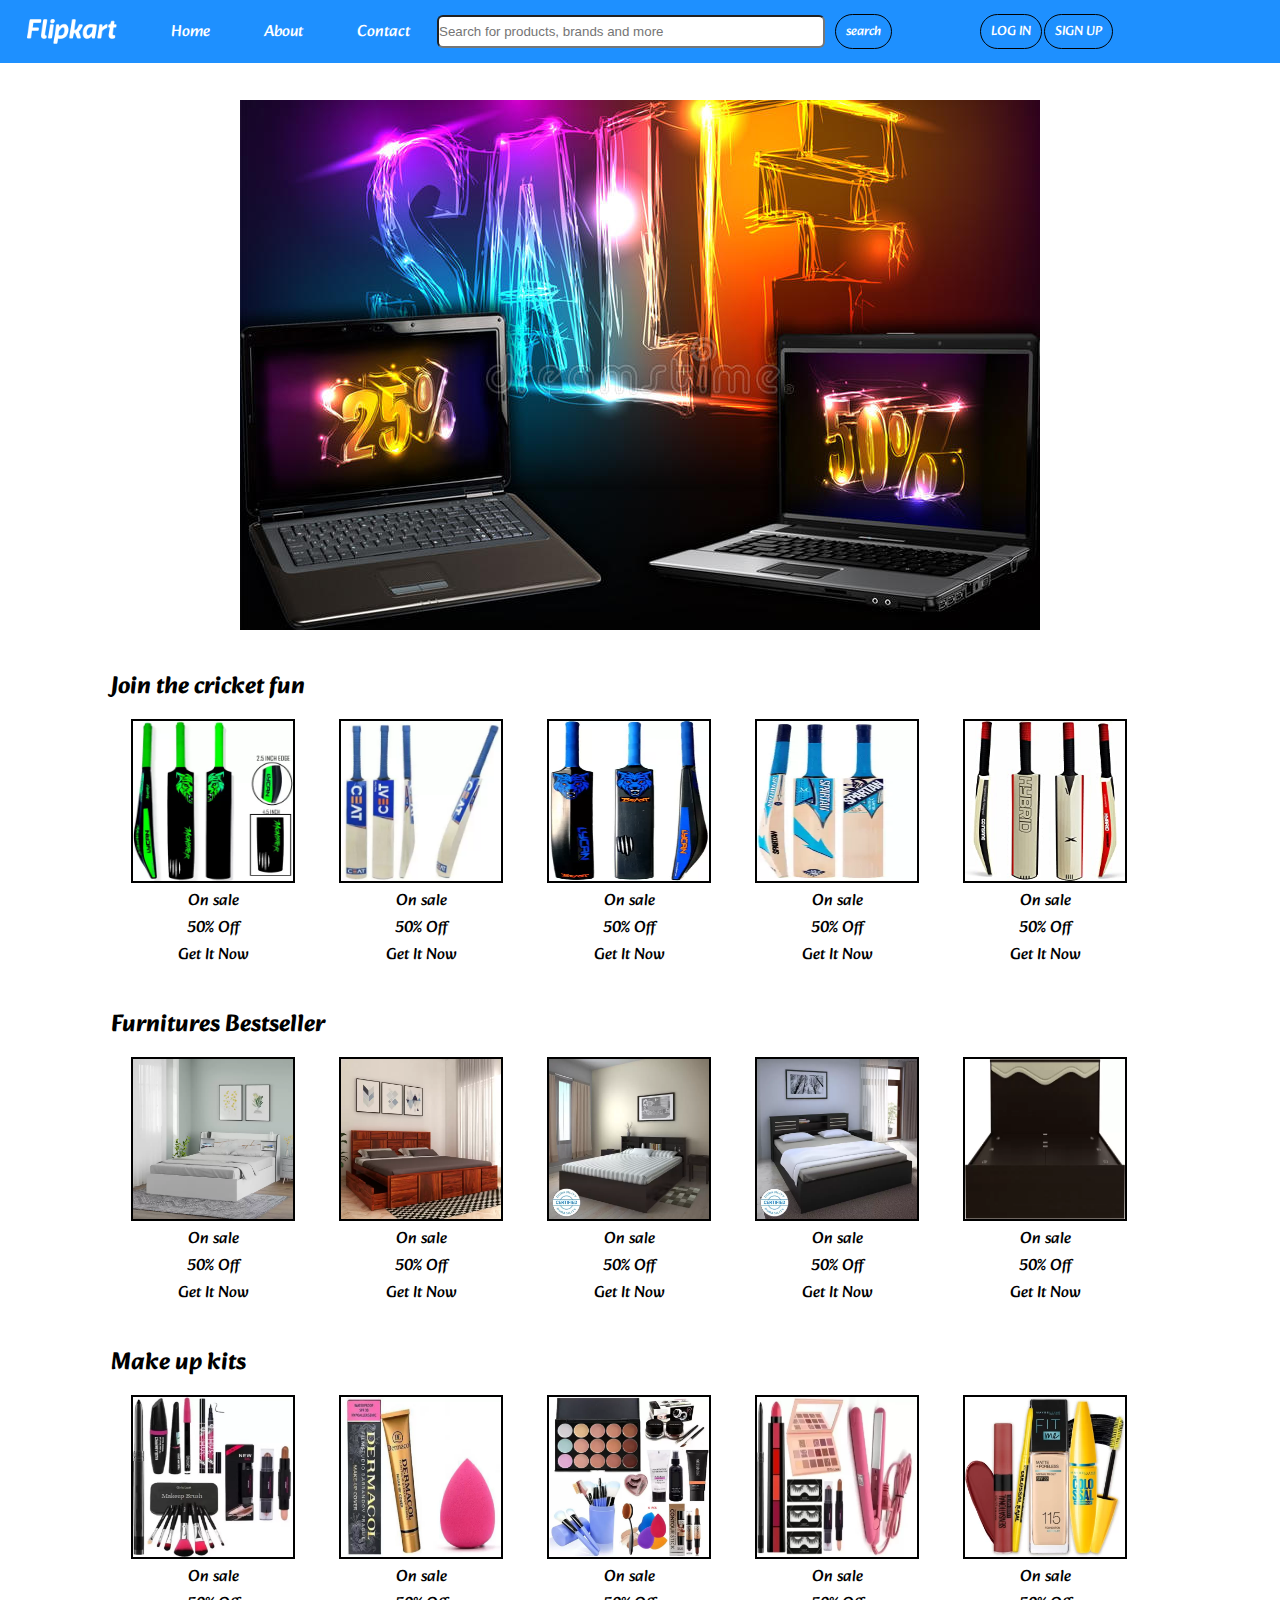
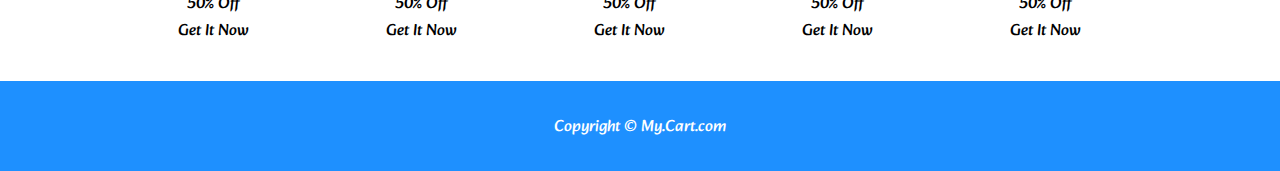
<file: index.html>
<!DOCTYPE html>
<html lang="en">

<head>
    <meta charset="UTF-8">
    <meta http-equiv="X-UA-Compatible" content="IE=edge">
    <meta name="viewport" content="width=device-width, initial-scale=1.0">
    <meta name="Travel" content="world Tour">
    <link rel="stylesheet" href="css/style.css">
    <link rel="stylesheet" href="css/tags.css">
    <link rel="stylesheet" href="css/respo.css">
    <title>Flipkart</title>
</head>

<body>
    <header>
        <nav>
            <div class="logo">  
                <img src="img/logo.png" alt="logo">
            </div>
            <ul>
                <li><a class="anchor" href="index.html">Home</a></li>
                <li><a class="anchor" href="aboutus.html">About</a></li>
                <li><a class="anchor" href="contact_us.html">Contact</a></li>
            </ul>
            <div class="bar2">
                <div class="search">
                    <input type="text" name="" id="" placeholder="Search for products, brands and more">
                    <button class="btn">search</button>
                </div>
                <div class="log">
                    <button class="logbtn"> <a href="login.html">LOG IN</a></button>
                </div>  
                <div class="sign">
                    <button class="signbtn"><a href="sign up.html">SIGN UP</a></button>
                </div>
            </div>
        </nav>
    </header>
    <main>
        <div class="container">
            <div class="slider">
                <img src="img/sld.jpg" alt="">
            </div>
            <div class="card">
                <h2 class="my-1">Join the cricket fun</h2>
                <div  class="cards">
                    <div class="item">
                        <a
                            href="https://www.amazon.in/Plastic-Cricket-inches-Premium-Groups/dp/B09WVXMG96/ref=sr_1_1_sspa?keywords=cricket+bats&qid=1683791605&sr=8-1-spons&sp_csd=d2lkZ2V0TmFtZT1zcF9hdGY&psc=1"><img
                                src="img/bt2.webp" alt="bats" height="160" width="160" class="itmg"></a>
                        <div class="lines">
                            <p class="center">On sale</p>
                            <p class="center">50% Off</p>
                            <p class="center">Get It Now</p>
                        </div>
                    </div>
                    <div class="item">
                        <a
                            href="https://www.amazon.in/Plastic-Cricket-Composite-Suitable-Recommended/dp/B0BHDRH8JC/ref=sr_1_3_sspa?keywords=cricket+bats&qid=1683791605&sr=8-3-spons&sp_csd=d2lkZ2V0TmFtZT1zcF9hdGY&psc=1"><img
                                src="img/b3.webp" alt="bats" height="160" width="160" class="itmg"></a>
                        <div class="lines">
                            <p class="center">On sale</p>
                            <p class="center">50% Off</p>
                            <p class="center">Get It Now</p>
                        </div>
                    </div>
                    <div class="item">
                        <a
                            href="https://www.amazon.in/Generic-Special-Popular-Cricket-Multicolor/dp/B0BZT4DX8F/ref=sr_1_7?keywords=cricket+bats&qid=1683791605&sr=8-7"><img
                                src="img/b4.webp" alt="bats" height="160" width="160" class="itmg"></a>
                        <div class="lines">
                            <p class="center">On sale</p>
                            <p class="center">50% Off</p>
                            <p class="center">Get It Now</p>
                        </div>
                    </div>
                    <div class="item">
                        <a
                            href="https://www.amazon.in/Ske-Popular-Cricket-Natural-Multicolour/dp/B08SWQ3KCK/ref=sr_1_9?keywords=cricket+bats&qid=1683791605&sr=8-9"><img
                                src="img/b5.webp" alt="bats" height="160" width="160" class="itmg"></a>
                        <div class="lines">
                            <p class="center">On sale</p>
                            <p class="center">50% Off</p>
                            <p class="center">Get It Now</p>
                        </div>
                    </div>
                    <div class="item">
                        <a
                            href="https://www.amazon.in/SKE-Popular-Willow-Cricket-Tennis/dp/B08G1RFB1Q/ref=sr_1_12?keywords=cricket+bats&qid=1683791605&sr=8-12"><img
                                src="img/bats.jpg" alt="bats" height="160" width="160" class="itmg"></a>
                        <div class="lines">
                            <p class="center">On sale</p>
                            <p class="center">50% Off</p>
                            <p class="center">Get It Now</p>
                        </div>
                    
                    </div>
                </div>
            </div>
            <div class="card">
                <h2 class="my-1">Furnitures Bestseller</h2>
                <div class="cards">
                    <div class="item">
                        <a
                            href="https://www.amazon.in/DEVKI-INTERIORS-Storage-Furniture-Walnut/dp/B0BC4DJZ2F/ref=sr_1_1_sspa?crid=3MDZDOLNF2X4D&keywords=furnitures%2Bbeds&qid=1683791816&sprefix=furnitures%2Bbeds%2Caps%2C785&sr=8-1-spons&sp_csd=d2lkZ2V0TmFtZT1zcF9hdGY&th=1"><img
                                src="img/f1.webp" alt="bats" height="160" width="160" class="itmg"></a>
                        <div class="lines">
                            <p class="center">On sale</p>
                            <p class="center">50% Off</p>
                            <p class="center">Get It Now</p>
                        </div>
                    </div>
                    <div class="item">
                        <a
                            href="https://www.amazon.in/SS-WOOD-FURNITURE-Hydraulic-Beautiful/dp/B08ZJJL7PB/ref=sr_1_3_sspa?crid=3MDZDOLNF2X4D&keywords=furnitures+beds&qid=1683791816&sprefix=furnitures+beds%2Caps%2C785&sr=8-3-spons&sp_csd=d2lkZ2V0TmFtZT1zcF9hdGY&psc=1"><img
                                src="img/f2.webp" alt="bats" height="160" width="160" class="itmg"></a>
                        <div class="lines">
                            <p class="center">On sale</p>
                            <p class="center">50% Off</p>
                            <p class="center">Get It Now</p>
                        </div>
                    </div>
                    <div class="item">
                        <a
                            href="https://www.amazon.in/Ganpati-Sheesham-Drawers-Storage-Furniture/dp/B09HC77HPT/ref=sr_1_5?crid=3MDZDOLNF2X4D&keywords=furnitures+beds&qid=1683791816&sprefix=furnitures+beds%2Caps%2C785&sr=8-5"><img
                                src="img/f3.webp" alt="bats" height="160" width="160" class="itmg"></a>
                        <div class="lines">
                            <p class="center">On sale</p>
                            <p class="center">50% Off</p>
                            <p class="center">Get It Now</p>
                        </div>
                    </div>
                    <div class="item">
                        <a
                            href="https://www.amazon.in/Bedroom-Without-Storage-Furniture-Sheesham/dp/B0994RXN2S/ref=sr_1_6?crid=3MDZDOLNF2X4D&keywords=furnitures+beds&qid=1683791816&sprefix=furnitures+beds%2Caps%2C785&sr=8-6"><img
                                src="img/f4.webp" alt="bats" height="160" width="160" class="itmg"></a>
                        <div class="lines">
                            <p class="center">On sale</p>
                            <p class="center">50% Off</p>
                            <p class="center">Get It Now</p>
                        </div>
                    </div>
                    <div class="item">
                        <a
                            href="https://www.amazon.in/GHROYAL-Sheesham-Storage-Bedroom-Furniture/dp/B0B6W9QBGK/ref=sr_1_8?crid=3MDZDOLNF2X4D&keywords=furnitures%2Bbeds&qid=1683791816&sprefix=furnitures%2Bbeds%2Caps%2C785&sr=8-8&th=1"><img
                                src="img/f5.webp" alt="bats" height="160" width="160" class="itmg"></a>
                        <div class="lines">
                            <p class="center">On sale</p>
                            <p class="center">50% Off</p>
                            <p class="center">Get It Now</p>
                        </div>
                    </div>
                </div>
            </div>
            <div class="card">
                <h2 class="my-1">Make up kits</h2>
                <div class="cards">
                    <div class="item">
                        <a
                            href="https://www.amazon.in/GLAMLER-Professional-Highlighter-Eyeshadow-Foundation/dp/B09ZHJ8NG7/ref=sr_1_1_sspa?crid=1R785PFRFO75Z&keywords=makeup+kit&qid=1683792079&sprefix=make%2Caps%2C901&sr=8-1-spons&sp_csd=d2lkZ2V0TmFtZT1zcF9hdGY&psc=1"><img
                                src="img/m1.webp" alt="bats" height="160" width="160" class="itmg"></a>
                        <div class="lines">
                            <p class="center">On sale</p>
                            <p class="center">50% Off</p>
                            <p class="center">Get It Now</p>
                        </div>
                    </div>
                    <div class="item">
                        <a
                            href="https://www.amazon.in/Iba-Makeup-Gift-Set-Fair/dp/B0923VLNZS/ref=sr_1_2_sspa?crid=1R785PFRFO75Z&keywords=makeup+kit&qid=1683792079&sprefix=make%2Caps%2C901&sr=8-2-spons&sp_csd=d2lkZ2V0TmFtZT1zcF9hdGY&psc=1"><img
                                src="img/m2.webp" alt="bats" height="160" width="160" class="itmg"></a>
                        <div class="lines">
                            <p class="center">On sale</p>
                            <p class="center">50% Off</p>
                            <p class="center">Get It Now</p>
                        </div>
                    </div>
                    <div class="item">
                        <a
                            href="https://www.amazon.in/MyGlamm-Collection-Exclusively-Paraben-Lasting/dp/B09G744YZR/ref=sr_1_4_sspa?crid=1R785PFRFO75Z&keywords=makeup+kit&qid=1683792079&sprefix=make%2Caps%2C901&sr=8-4-spons&sp_csd=d2lkZ2V0TmFtZT1zcF9hdGY&psc=1"><img
                                src="img/m3.webp" alt="bats" height="160" width="160" class="itmg"></a>
                        <div class="lines">
                            <p class="center">On sale</p>
                            <p class="center">50% Off</p>
                            <p class="center">Get It Now</p>
                        </div>
                    </div>
                    <div class="item">
                        <a
                            href="https://www.amazon.in/TYA-Makeup-Brush-Blender-Combo/dp/B07Y5CQF52/ref=sr_1_5?crid=1R785PFRFO75Z&keywords=makeup+kit&qid=1683792079&sprefix=make%2Caps%2C901&sr=8-5"><img
                                src="img/m4.webp" alt="bats" height="160" width="160" class="itmg"></a>
                        <div class="lines">
                            <p class="center">On sale</p>
                            <p class="center">50% Off</p>
                            <p class="center">Get It Now</p>
                        </div>
                    </div>
                    <div class="item">
                        <a
                            href="https://www.amazon.in/Blue-Heaven-Festive-Vanilla-Multicolour/dp/B09HSPHL7M/ref=sr_1_6?crid=1R785PFRFO75Z&keywords=makeup+kit&qid=1683792079&sprefix=make%2Caps%2C901&sr=8-6"><img
                                src="img/m5.webp" alt="bats" height="160" width="160" class="itmg"></a>
                        <div class="lines">
                            <p class="center">On sale</p>
                            <p class="center">50% Off</p>
                            <p class="center">Get It Now</p>
                        </div>
                    </div>
                    
                    
                </div>
            </div>
            
        </div>
    </main>
    <footer class="footer">
        <p>Copyright &copy; My.Cart.com</p>
    </footer>
</body>
</html>
</file>
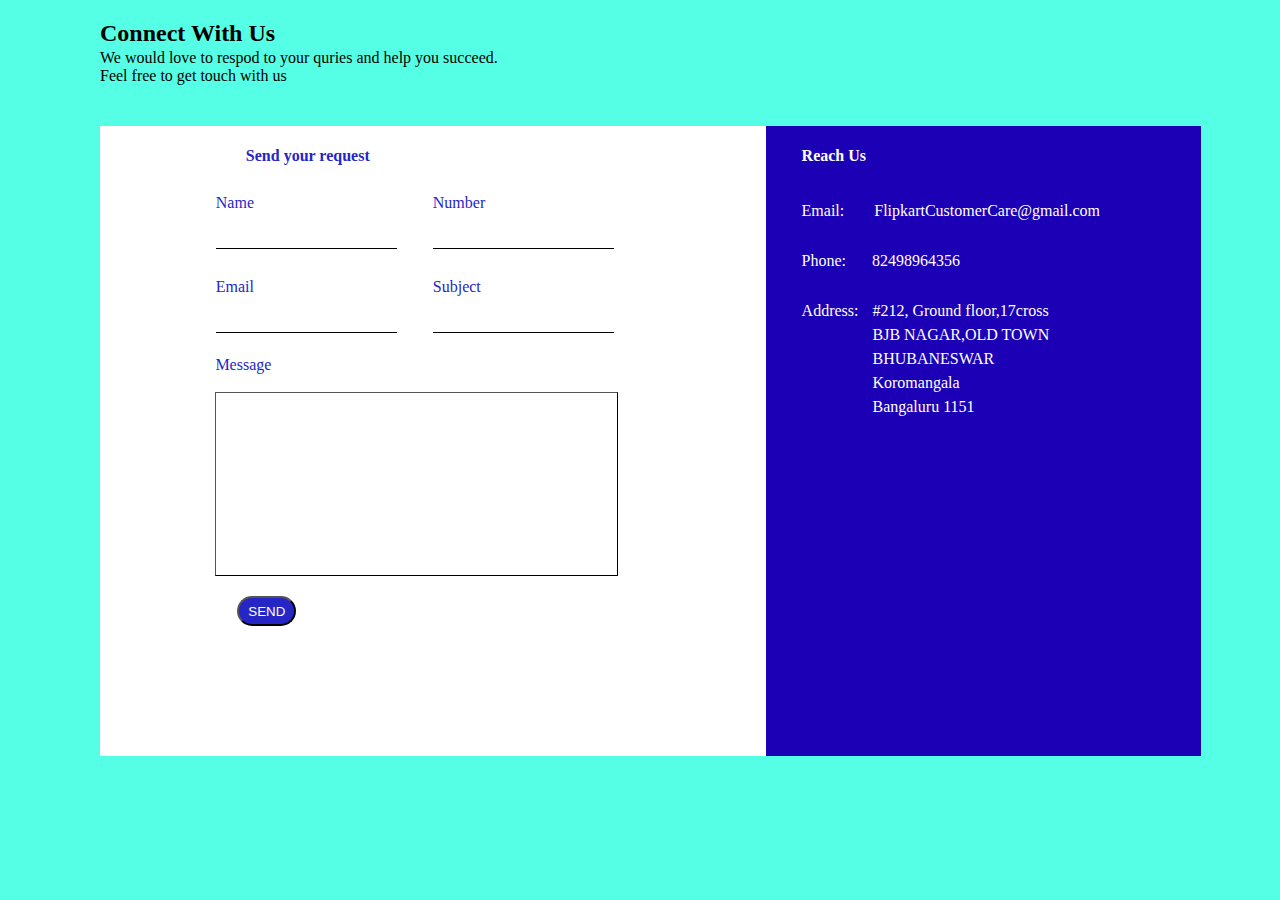
<file: contact_us.html>
<!DOCTYPE html>
<html lang="en">

<head>
    <meta charset="UTF-8">
    <meta http-equiv="X-UA-Compatible" content="IE=edge">
    <meta name="viewport" content="width=device-width, initial-scale=1.0">
    <link rel="stylesheet" href="css/contact.css">
    <link rel="stylesheet" href="css/connect_tags.css">
    <link rel="stylesheet" href="css/contact_respo.css">
    <title>Contact us</title>
</head>

<body>
    <header>
        <h2>Connect With Us</h2>
        <p>We would love to respod to your quries and help you succeed.</p>
        <p>Feel free to get touch with us</p>
    </header>
    <main>
        <div class="content">
            <div class="head">
                <h4>Send your request</h4>
            </div>
            <div class="nmphn">
                <label for="name">Name
                    <br><br>
                    <input type="text" name="name" id="name" class="bio">
                </label>
                <label for="number">Number
                    <br><br>
                    <input type="phonenumber" name="number" id="number" class="bio">
                </label>
            </div>
            <div class="mailsub">
                <label for="mail">Email
                    <br><br>
                    <input type="email" name="mail" id="mail" class="bio">
                </label>
                <label for="subject">Subject
                    <br><br>
                    <input type="text" name="Subject" id="subject" class="bio">
                </label>
            </div>
            <div class="message">
                <label for="message">Message
                    <br><br>
                    <input type="textarea" class="textarea">
                </label>
            </div>
            <div class="btn">
                <input type="submit" value="SEND"></input>
            </div>
        </div>
        <div class="box2">
            <div class="head2">
                <h4>Reach Us</h4>
            </div>
            <div class="content2">
                <div class="Emailinfo">
                    <p class="para1">Email:</p>
                    <p class="para2">FlipkartCustomerCare@gmail.com</p>
                </div>
                <div class="Phninfo">
                    <p class="para1">Phone:</p>
                    <p class="para3">82498964356</p>
                </div>
                <div class="Addressinfo">
                    <p class="para1">Address:</p>
                    <div class="subinfo">
                        <p class="para5">#212, Ground floor,17cross </p>
                        <p class="para4">BJB NAGAR,OLD TOWN </p> 
                        <p class="para4">BHUBANESWAR </p>
                        <p class="para4">Koromangala </p>
                        <p class="para4">Bangaluru 1151</p>
                    </div>
                </div>
            </div>
        </div>
    </main>
    <footer>

    </footer>
</body>

</html>
</file>
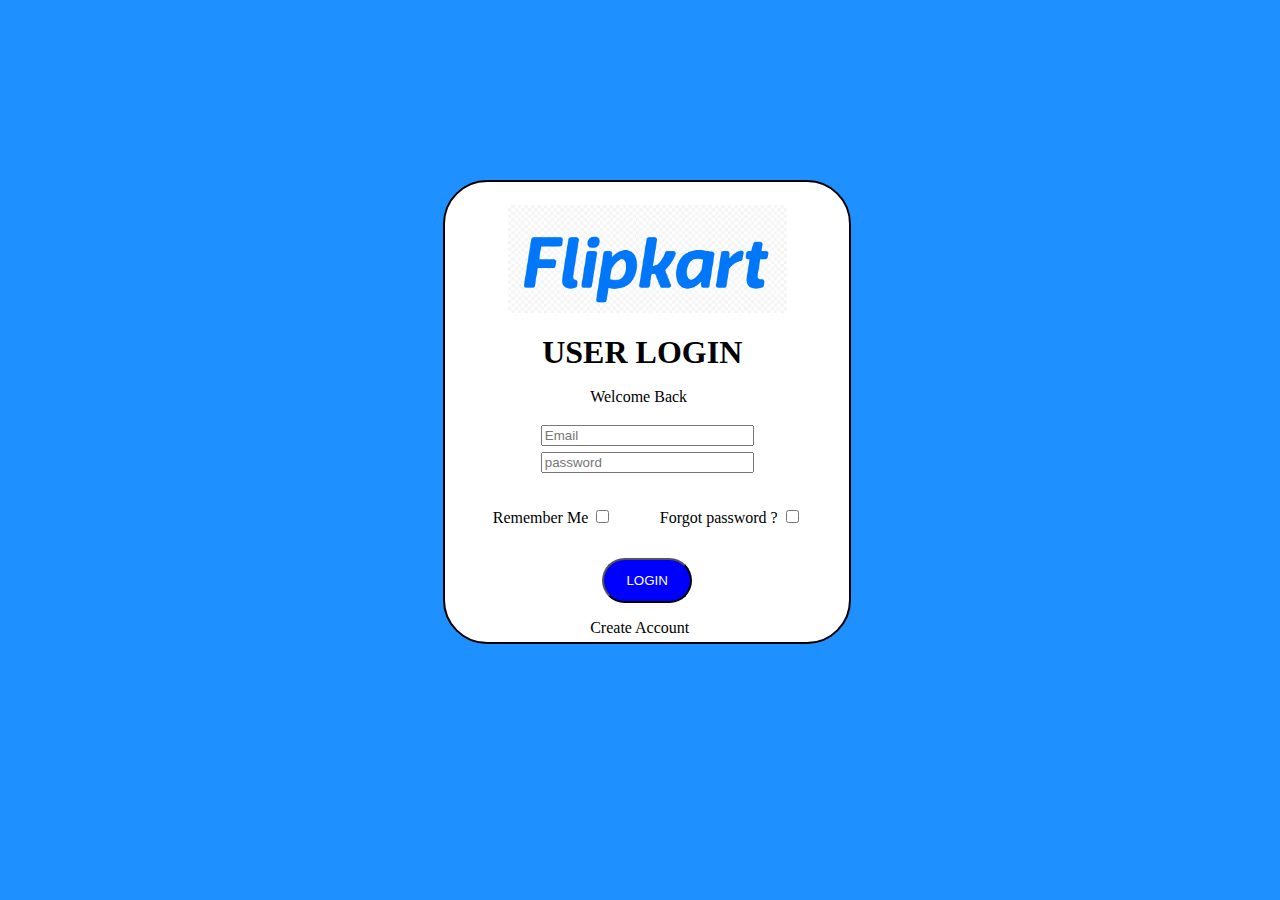
<file: login.html>
<!DOCTYPE html>
<html lang="en">

<head>
    <meta charset="UTF-8">
    <meta http-equiv="X-UA-Compatible" content="IE=edge">
    <meta name="viewport" content="width=device-width, initial-scale=1.0">
    <link rel="stylesheet" href="css/LOG.css">
    <link rel="stylesheet" href="css/LOGtag.css">
    <link rel="stylesheet" href="css/log_respo.css">
    <title>Log In</title>
</head>

<body>
    <div class="log">
        <div class="logo">
            <img src="img/blflip.png" alt="logo">
        </div>   
        <div class="infoinp">
            <div class="lines">
                <h1>USER LOGIN</h1>
                <p class="wbline">Welcome Back</p>
            </div>
            <div class="mailpass">
                <input type="email" name="mail" placeholder="Email" class="empass">
                <input type="password" name="pass" id="" placeholder="password" class="empass">
            </div>
            <div class="checks">
                <label for="remb">Remember Me
                    <input type="checkbox" name="remb" id="remb" >
                </label>
                <label for="Forgot">Forgot password ?
                    <input type="checkbox" name="Forgot" id="Forgot" >
                </label>
            </div>
            <div class="submit">
                <input type="submit" value="LOGIN" class="subbtn"> 
            </div>
        </div>
         <div class="crtaccn">
            <p><a href="sign up.html">Create Account</a></p>
        </div>
    </div>
</body>

</html>
</file>
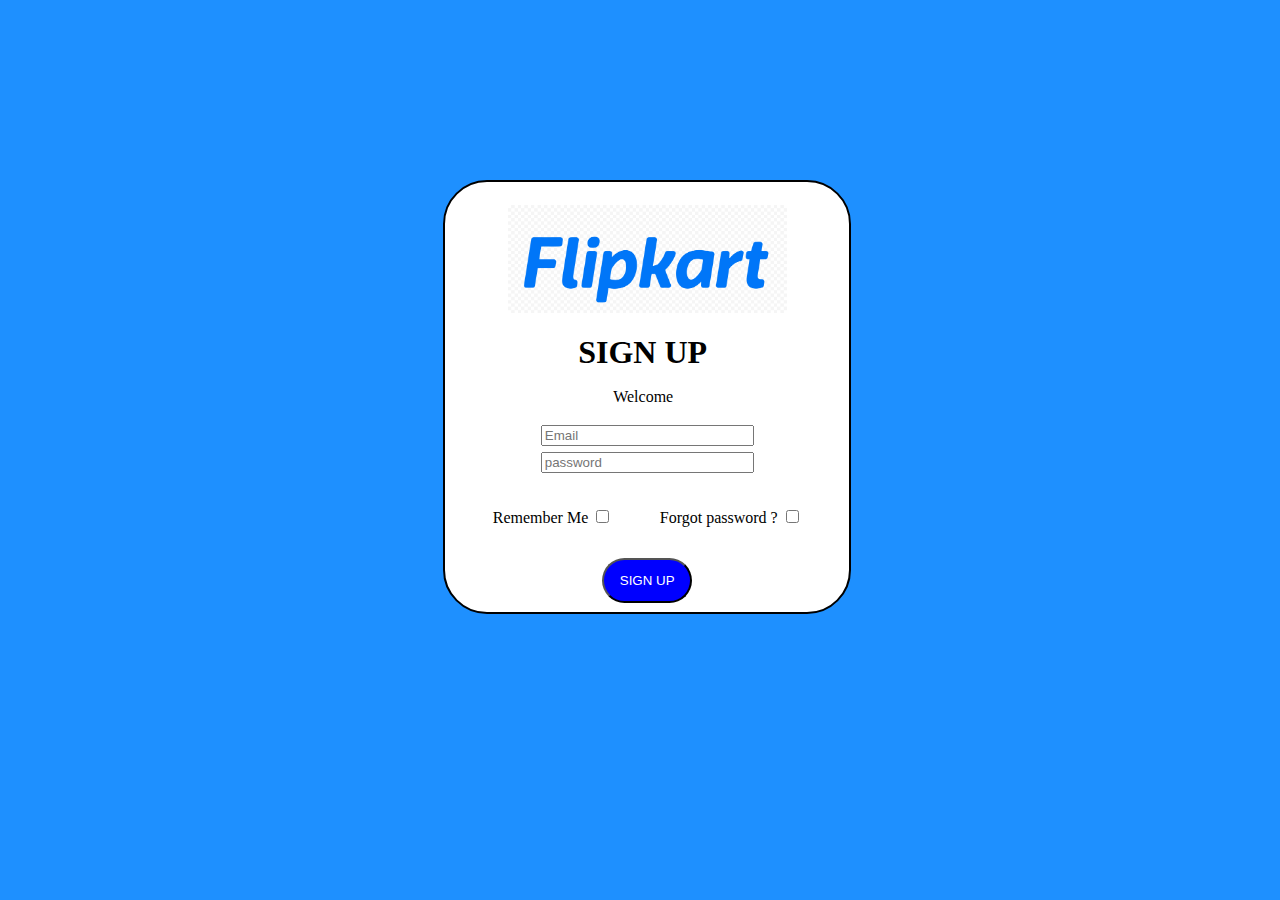
<file: sign up.html>
<!DOCTYPE html>
<html lang="en">
<head>
    <meta charset="UTF-8">
    <meta http-equiv="X-UA-Compatible" content="IE=edge">
    <meta name="viewport" content="width=device-width, initial-scale=1.0">
    <link rel="stylesheet" href="css/signup.css">
    <link rel="stylesheet" href="css/signuptag.css">
    <link rel="stylesheet" href="css/sign_respo.css">
    <title>Sign Up</title>
</head>
<body>
    <div class="log">
        <div class="logo">
            <img src="img/blflip.png" alt="logo">
        </div>   
        <div class="infoinp">
            <div class="lines">
                <h1>SIGN UP</h1>
                <p class="wbline">Welcome </p>
            </div>
            <div class="mailpass">
                <input type="email" name="mail" placeholder="Email" class="empass">
                <input type="password" name="pass" id="" placeholder="password" class="empass">
            </div>
            <div class="checks">
                <label for="remb">Remember Me
                    <input type="checkbox" name="remb" id="remb" >
                </label>
                <label for="Forgot">Forgot password ?
                    <input type="checkbox" name="Forgot" id="Forgot" >
                </label>
            </div>
            <div class="submit">
                <input type="submit" value="SIGN UP" class="subbtn"> 
            </div>
        </div>
         <!-- <div class="crtaccn">
            <p><a href="sign up">Create Account</a></p>
        </div> -->
    </div>
</body>
</html>
</file>
<file: css/style.css>
@import url('https://fonts.googleapis.com/css2?family=Alkatra&display=swap');
*{
    margin: 0;
    padding: 0;
}
:root {
    --main-bg-color: Dodgerblue;
  }
    
footer{
    height: 10vh;
    background-color: var(--main-bg-color);
    color: white;
    font-family: 'Alkatra', cursive;
}
header{
    background-color: var(--main-bg-color);
    height: 7vh;
    position: sticky;
    top: 0px;
    
}

nav ul li:hover{
    
    font-weight: bolder;
}
nav ul li{
    list-style: none
}
nav ul li a{
    color: white;
    font-family: 'Alkatra', cursive;
    text-decoration: none;
    padding: 0 27px ;
}
nav ul{
    display: flex;
    justify-content: flex-start;
    align-items: center;
    height: 7vh;
}
nav{
    display: flex;
} 
nav div img{
    width: 90px;
}
.logo{
    display: flex;
    align-items: center;
    padding: 0 27px;
}
.log{
    display: flex;
    align-items: center;
    margin-left: 87px;
}
.sign{
    display: flex;
    align-items: center;
}
.search{
    display: flex;
    align-items: center;
}
.search input{
    width: 30vw;
    height: 29px;
    border-radius: 6px;
    margin: 0 10px 0 0px
}
.container{
    min-height: calc(100vh - 7vh - 10vh);
    margin-top: 1px;
}
.slider{
    display: flex;
    justify-content: center;
    overflow: hidden;
    margin:  37px auto;
    width: 66vw;
}
.card{
    margin:37px 111px;
}

.item{
    display: inline-flex;
    text-align: center;
    justify-content: flex-start;
    flex-direction: column;
    width: 20vh;
    margin: 0 12px;
}
.bar2{
    display: flex;
    justify-content: center;
    flex-direction: row;
}
</file>
<file: css/tags.css>
@import url('https://fonts.googleapis.com/css2?family=Alkatra&display=swap'); 
@import url('https://fonts.googleapis.com/css2?family=Alkatra&display=swap');
:root {
    --main-bg-color: Dodgerblue;
  }
footer{
    display: flex;
    justify-content: center;
    align-items: center;
}
.btn{
    color: white;
    border-radius: 23px;
    padding: 5px 10px;
    background: var(--main-bg-color);
    border: 1px solid black;
    cursor: pointer;
    font-family:  'Alkatra', cursive;
}
.btn:hover{
    font-weight: bolder;
}
.log:hover{
    color: aquamarine;
}
.sign:hover{
    color: aquamarine;
}
.logbtn{
    color: white;
    border-radius: 23px;
    padding: 5px 10px;
    background: var(--main-bg-color);
    border: 1px solid black;
    cursor: pointer;
    font-family:  'Alkatra', cursive;
    margin: 0 1px;
}
.signbtn{
    color: white;
    border-radius: 23px;
    padding: 5px 10px;
    background: var(--main-bg-color);
    border: 1px solid black;
    cursor: pointer;
    font-family:  'Alkatra', cursive;
    margin: 0 1px;
}
.signbtn:hover{
    font-weight: bolder;
}
.logbtn:hover{
    font-weight: bolder;
}
.cart{
    display: flex;
    flex-direction: column;
    align-items: center;
    margin: 10px 4px;
    cursor: pointer;
}
.crtlines{
    font-size: 11px;
    color: white;
    height: 6px;
}
.crtlines:hover{
    font-weight: bolder;
}
.cart{
    font-weight: bolder;
}
.card h2{
    font-family: 'Alkatra', cursive;
}
.lines{
    font-family: 'Alkatra', cursive;
}
.my-1{
    margin: 12px 0;
}
.center{
    text-align: center;
}
.hdpd{
    margin-left:  12px; ;
}
.itmg{
    border: 2px solid black;
}
.log a{
    color: white;
    text-decoration: none;
}
.sign a{
    color: white;
    text-decoration: none;
}
</file>
<file: css/respo.css>
@media screen and (max-width:1000px) {
    body {
        background-color: red;
    }

    nav {
        flex-direction: column;
        justify-content: center;
    }

    .logo {
        justify-content: center;
        margin: 12px 0;
    }

    header {
        height: 21vh;
    }

    nav ul {
        justify-content: center;
    }

    .search {
        justify-content: center;
    }

    .slider {
        width: 100vw;
    }

    .cards {
        display: flex;
        justify-content: flex-start;
        margin: 0 2px;
        overflow-x: scroll;
    }

    .item {
        margin: 0 14px;
    }

    .log {
        margin-left: 331px;
    }
}

@media screen and (max-width:800px) {

    body {
        background-color: white;
    }

    nav {
        flex-direction: column;
        justify-content: center;
    }

    .logo {
        justify-content: center;
        margin: 12px 0;
    }

    .slider {
        height: 32vh;
    }

    .item {
        margin: 0 20px;
    }

    .cards {
        display: flex;
        justify-content: flex-start;
        margin: 0 2px;
        overflow-x: scroll;
    }

    nav ul {
        justify-content: center;
    }

    .search {
        justify-content: center;
    }

    .search input {
        margin: 0 4vw 0 3vw;
    }

    .btn {
        margin-right: 34vw;
        margin-left: -1vw;
    }

    .log {
        margin-top: 0vh;
        margin-left: -20vh;
    }

    .sign {
        margin-top: 0vh;
        margin-left: 1vh;
    }

    .bar2 {
        display: flex;
        justify-content: start;
        flex-direction: row;
    }
}
</file>
<file: css/contact.css>
/* *{
    margin: 0;
    padding: 0; */

body {
    background-color: rgba(85,255,229,255);
}

header {
    margin-top: 7px;
    margin-left: 92px;
}
header p{
    margin-bottom: -16px;
}

header h2{
    margin-bottom: -14px;
}
main {
    display: inline-flex;
    margin-left: 92px;
    margin-top: 57px;
}

.content {
    margin: auto;
    width: 52vw;
    height: 70vh;
    display: flex;
    flex-direction: column;
    align-items: center;
    background-color: white;
    color:  #2626c6;
}
.bio{
    border-top: hidden;
    border-left: hidden;
    border-right: hidden;
    border-bottom: 1px solid black;
}
.textarea{
    border: 1px outset black;
}
.head {
    margin-right: 250px;
}

.nmphn {
    display: flex;
    justify-content: space-evenly;
    margin: 8px 0 6px
}

.mailsub {
    display: flex;
    justify-content: space-around;
    margin: 23px 0 23px 0;
}

.mailsub input {
    margin-right: 36px;
}

.nmphn input {
    margin-right: 36px;
}

.message {
    display: flex;
    margin-right: 32px;
}

.message input {
    width: 31vw;
    height: 20vh;
}

.btn {
    margin-top: 20px;
    margin-right: 33px;
}


.box2 {
    background-color: rgba(28,0,181,255);
    width: 34vw;
    color: white;
    display: inline-flex;
    flex-direction: column;
    padding-left: 36px;
    box-sizing: border-box;
}

.para1{
    display: inline;
}
.para2{
    display: inline;
    margin-left: 30px;
}
.para3{
    display: inline;
    margin-left: 26px;
}

.Addressinfo{
    display: flex;
}
.Emailinfo{
    display: flex;
}
.Phninfo{
    display: flex;
}
.subinfo{
    display: flex;
    flex-direction: column;
    margin-left: 14px;
}

.para4{
    margin-top: -10px;
}

.para5{
    width: 45vw;
}
</file>
<file: css/connect_tags.css>
.btn input {
    height: 30px;
    width: 59px;
    background-color: #2626c6;
    color: white;
    border-radius: 17px;
}
.btn{
    margin-right: 332px;
}
.btn input:hover{
    cursor: pointer;
}
</file>
<file: css/contact_respo.css>
@media screen and  (max-width:700px){
    header{
        margin: 0px;
    }
    main{
        margin-left: auto;
        margin-right: auto;
    }
    .content{
        width:58vw;
        height: 69vh;
    }
    
    .box2{
        overflow: scroll;
    }
    .head{
        margin-right: 8vw;
    }

    .nmphn input {
        margin-right: 36px;
        width: 9vw;
      }

      .mailsub input {
        margin-right: 36px;
        width: 9vw
    }

    .message {
        display: flex;
        margin-left: 9vw;              
}

    .message input {
        width: 36vw;
        height: 13vh;
    
    }

    .btn{
        display: flex;
        justify-content: flex-start;
        margin-right: 21vw;
        margin-top: 10vh;
    }
}
@media screen and (max-width:400px){
    .btn {
    display: flex;
    margin-right: 24vw;
    margin-top: 6vh;
    }

    .content{
        width:58vw;
        height: 70vh;
    }

    .message {
        display: flex;
        margin-left: 6vw;
      }
    
}

@media screen and (min-width:700px) and  (max-width:1100px){
    .message {
        display: flex;
        /* margin-right: 20vw; */
    }
    .message input{
        width: 24em;
        height: 10vh
    }

    .btn {
        display: flex;
        margin-right: 19em;
        margin-top: 6vh;
      }

    .content{
        height: 68vh;
        width: 57vw
    }

    main{
        display: inline-flex;
        margin-left:0px;
    }

    header{
        margin-left: 0px;
        margin-right: 0px;
        text-align: left;
    }

    .head {
        display: flex;
        margin-left: 5em;
        width: 12em;
    }

    

    .box2{
        overflow: scroll;
        width: 40vw
    }
}
</file>
<file: css/LOG.css>
body {
    background-color: dodgerblue;
}

.log {
    background-color: white;
    margin: 20vh 34vw;
    border: 2px solid black;
    height: 460px;
    width: 404px;
    border-radius: 44px;
}

.logo {
    display: flex;
    justify-content: center;
    margin-top: 23px;
    height: 12vh;
}

.lines {
    display: flex;
    justify-content: center;
    flex-direction: column;
    color: black;
}

h1 {
    margin-left: 97px;
    margin-bottom: 1px;
}

.lines p{
    margin-left: 145px;
}

.mailpass {
    display: flex;
    justify-content: center;
    flex-direction: column;
}

.checks {
    display: flex;
    justify-content: space-evenly;
    margin: 31px 0;
    color: black;
}

.submit {
    display: flex;
    justify-content: center;
}

.subbtn {
    height: 5vh;
    width: 7vw;
    background-color: blue;
    color: white;
    border-radius: 26px;
}
.crtaccn{
    display: flex;
    margin-left: 145px
}
.crtaccn a{
    color: black;
}
</file>
<file: css/LOGtag.css>
.empass{
    width: 16vw;
    margin:  3px auto;
}
.subbtn:hover{
    cursor: pointer;
    font-weight: bolder;
}
.checks label:hover{
    cursor: pointer;
    color: blue;
}
.crtaccn a:hover{
    color: blue;
}
.crtaccn a{
    text-decoration: none;
}
</file>
<file: css/log_respo.css>
@media screen and (max-width:360px) {
    body {
        background-color: black;
    }

    .log {
        height: 68vh;
        width: 94vw;
    }

    .lines h1 {
        font-size: 4vh;
    }

    .checks {
        font-size: 2vh;
    }

    .submit input {
        width: 16vw;
    }

    .subbtn {
        border-radius: 2vh;
    }


}

@media screen and (max-width:700px) {
    .log {
        background-color: white;
        margin: 18vh auto;
        border: 2px solid black;
        height: 65vh;
        width: 94vw;
        border-radius: 44px;
    }

    .logo {
        display: flex;
        justify-content: center;
        margin-top: 3vh;
        height: 12vh
    }

    .logo img {
        height: 11vh;
        width: 40vw;
    }

    .lines {
        display: flex;
        justify-content: center;
        flex-direction: column;
        color: black;
        align-items: center;
    }

    .lines h1 {
        margin-left: auto;
        margin-bottom: 1vh;
        margin-right: auto;
    }

    .lines p {
        margin-left: auto;
        margin-right: auto
    }

    .mailpass {
        display: flex;
        justify-content: center;
        flex-direction: column;
        margin-bottom: 3vh;
    }

    .mailpass input {
        width: 29vw;
        margin: 3px auto;
    }

    .checks {
        display: flex;
        color: black;
        margin-bottom: 3vh;
        justify-content: space-between;
        font-size: small;
    }

    .submit input {
        height: 5vh;
        width: 24vw;
    }

    .crtaccn {
        justify-content: center;
        margin-left: 0;
    }

    .subbtn {
        border-radius: 3vh;
    }
}

@media screen and (min-width:360px) and (max-width:400px) {
    .log {
        height: 63vh;
        width: 94vw;
    }
}

@media screen and (min-width:700px) and (max-width:1000px) {
    .log {
        height: 48vh;
    }

    .subbtn {
        width: 11vw;
    }
}
</file>
<file: css/signup.css>
body {
    background-color:dodgerblue;
    
 }
 
 .log {
        background-color: white;
        margin: 20vh 34vw;
        border: 2px solid black;
        height: 430px;
        width: 404px;
        border-radius: 44px;
 }
 
 .logo {
     display: flex;
     justify-content: center;
     margin-top: 23px;
     height: 12vh;
 }
 
 .lines {
     display: flex;
     justify-content: center;
     flex-direction: column;
     color: black;
 }
 
 h1 {
     margin-left: 133px;
     margin-bottom: 1px;
 }
 
 .lines p{
     margin-left: 168px;
 }
 
 .mailpass {
     display: flex;
     justify-content: center;
     flex-direction: column;
 }
 
 .checks {
     display: flex;
     justify-content: space-evenly;
     margin: 31px 0;
     color: black;
 }
 
 .submit {
     display: flex;
     justify-content: center;
 }
 
 .subbtn {
     height: 5vh;
     width: 7vw;
     background-color: blue;
     color: white;
     border-radius: 26px;
 }
</file>
<file: css/signuptag.css>
.empass{
    width: 16vw;
    margin:  3px auto;
}
.subbtn:hover{
    /* background-color: blue; */
    cursor: pointer;
    font-weight: bolder;
}
.checks label:hover{
    cursor: pointer;
    color: blue;
}
/* .crtaccn a:hover{
    color: red;
}
.crtaccn a{
    text-decoration: none;
    color: white;
} */
</file>
<file: css/sign_respo.css>
@media screen and (max-width:360px){
    body{
        background-color: black;
    }

    .log{
        height: 68vh;
        width:94vw
    }

    .lines h1{
        font-size: 4vh;
    }

    .checks{
        font-size: 2vh;
    }

    .submit input{
        width: 19vw;
    }

    .subbtn{
        border-radius: 2vh;
    }

}

@media screen and (max-width:700px){
    .log{
        background-color: white;
        margin: 18vh auto;
        border: 2px solid black;
        height: 65vh;
        width: 94vw;
        border-radius: 44px;
    }
    
    .logo{
        display: flex;
        justify-content: center;
        margin-top: 3vh;
        height: 12vh;
    }

    .logo img{
        height: 11vh;
        width: 40vw;
    }

    .lines{
        display: flex;
        justify-content: center;
        flex-direction: column;
        color: black;
        align-items: center;
    }

    .lines h1{
        margin-left: auto;
        margin-bottom: 1vh;
        margin-right: auto;
    }

    .lines p{
        margin-left: auto;
        margin-right: auto 
    }

    .mailpass{
        display: flex;
        justify-content: center;
        flex-direction: column;
        margin-bottom: 3vh;
    }

    .mailpass input{
        width: 29vw;
        margin: 3px auto;
    }

    .checks{
        margin-bottom: 3vh;
        justify-content: space-between;
        font-size: small;
    }

    .subbtn{
        height: 5vh;
        width: 19vw;
        border-radius: 3vh;
    }
}

@media screen and (min-width:700px) and (max-width:1100px) {
   .log{
    height: 50vh;
   } 
   
   .subbtn{
    width:11vw;
   }

   .subbtn:hover{
    /* background-color: blue; */
    cursor: pointer;
    font-weight: bolder;
}
}
@media screen and (min-width:360px) and (max-width:400px) {
    .log {
        height: 63vh;
        width: 94vw;
    }
    .subbtn{
        width: 20vw;
    }

}
</file>
